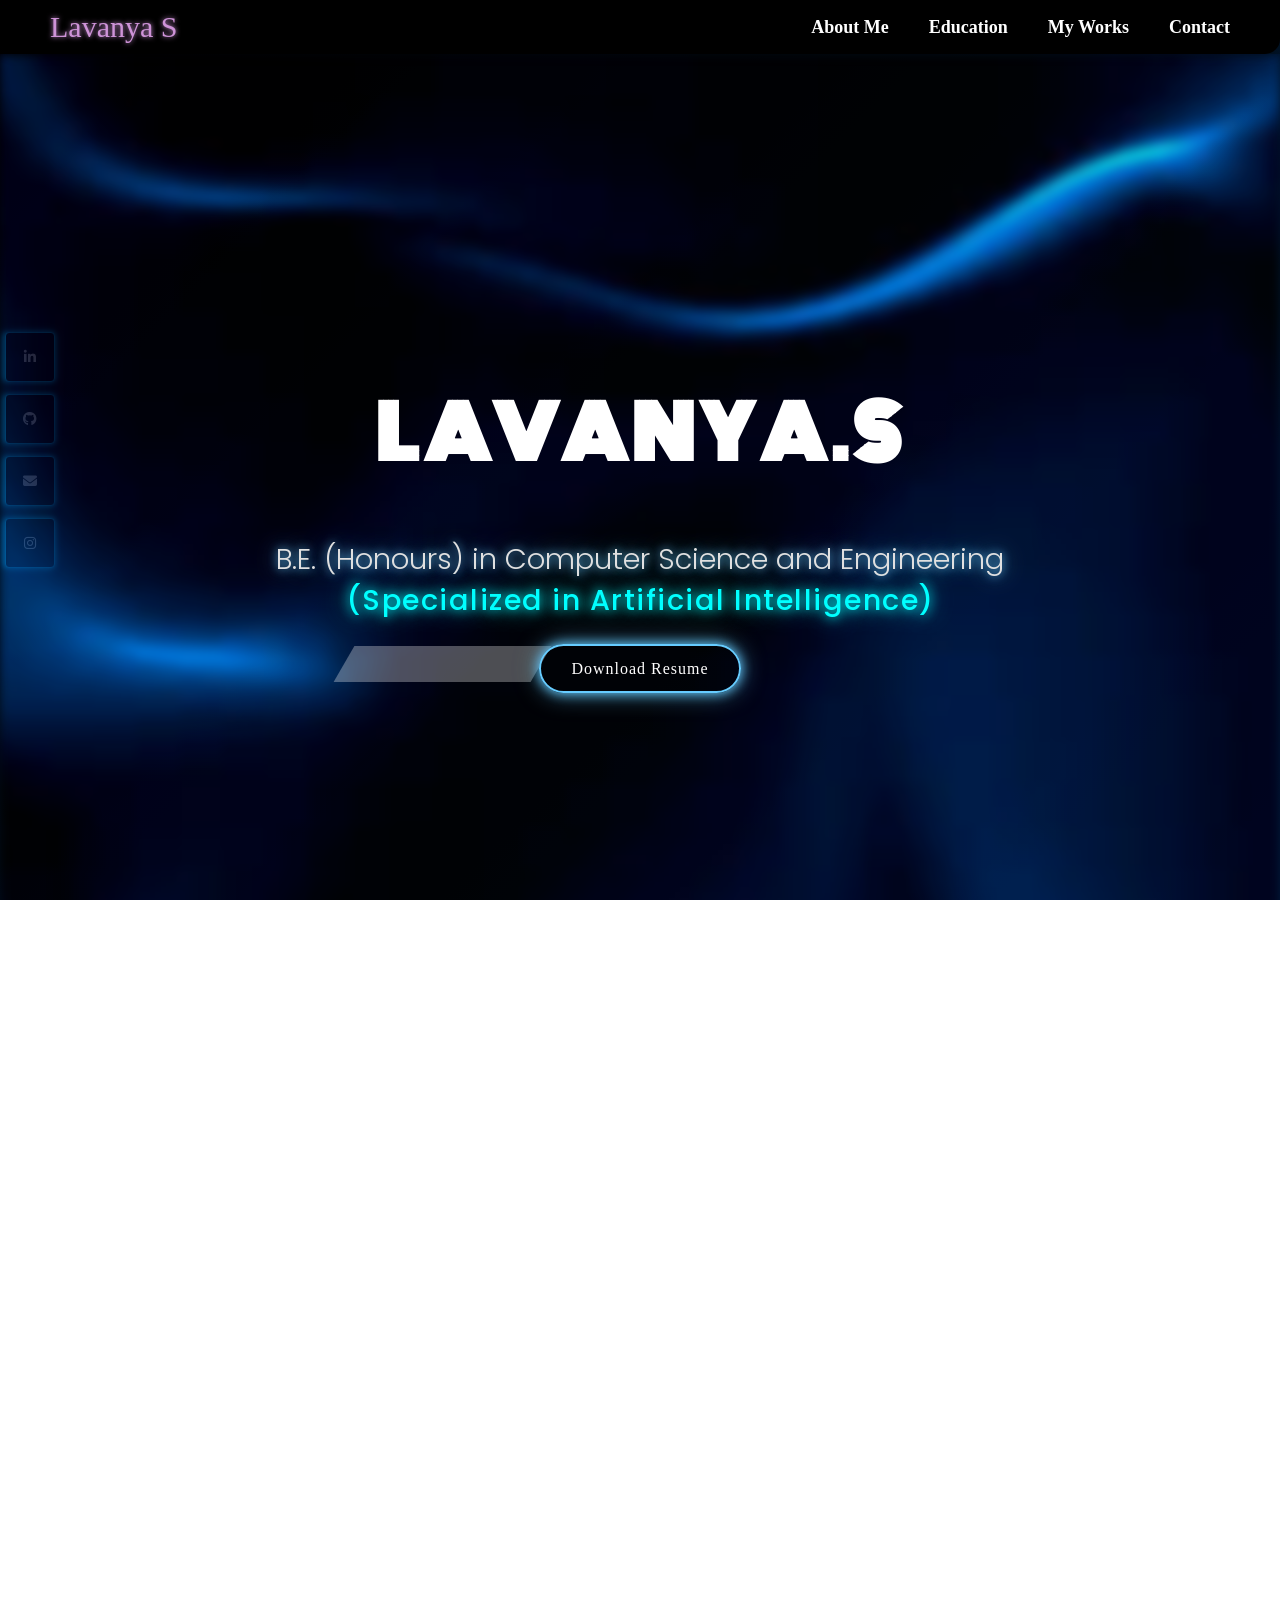
<file: index.html>
<!DOCTYPE html>
<html lang="en">
<head>
  <meta charset="UTF-8">
  <meta name="viewport" content="width=device-width, initial-scale=1.0">
  <title>Lavanya S</title>
  
  <!-- Google Fonts -->
  <link href="https://fonts.googleapis.com/css2?family=Monoton&family=Poppins:wght@300;500&display=swap" rel="stylesheet">
  
  <!-- Font Awesome Latest CDN -->
  <link rel="stylesheet" href="https://cdnjs.cloudflare.com/ajax/libs/font-awesome/6.5.0/css/all.min.css" integrity="sha512-+B2c3R+n/BV7Ez5gR5zGU7xOXW6Wts0ZzMCBLeknR7kAYZ0NMF6Vd6TZGbdOY+mLS8RbC94LXt62VzaxVS8GFg==" crossorigin="anonymous" referrerpolicy="no-referrer" />

  <!-- Your CSS -->
  <link rel="stylesheet" href="index.css" />

  <link rel="stylesheet" href="https://cdnjs.cloudflare.com/ajax/libs/font-awesome/6.5.0/css/all.min.css">

</head>

<body>
   <header class="navbar">
        <div class="logo">Lavanya S</div>
        <nav class="nav-links">
            <ul>
                <li><a href="#about-me">About Me</a></li>
                <li><a href="#education-section">Education</a></li>
                <li><a href="#options-section">My Works</a></li>
                <li><a href="#footer">Contact</a></li>
            </ul>
        </nav>
    </header>
  <!-- Social Media Icons -->
   <div class="social-bar">
    <a href="https://www.linkedin.com/in/lavanya-s-6b649228a/" class="social-icon" target="_blank">
  <i class="fab fa-linkedin-in"></i>
</a>
    <a href="https://github.com/Lavanyaraju29" class="social-icon" target=""_blank><i class="fab fa-github"></i></a>
<a href="https://mail.google.com/mail/?view=cm&fs=1&to=slavanya2901@gmail.com" target="_blank" class="social-icon">
  <i class="fas fa-envelope"></i>
</a>


    <a href="#" class="social-icon"><i class="fab fa-instagram"></i></a>
  </div>





  <div class="hero">
    <div class="content">
      <h1 class="name">LAVANYA.S</h1>
      <h2 class="subtitle">B.E. (Honours) in Computer Science and Engineering <br><span class="highlight">(Specialized in Artificial Intelligence)</span></h2>
      <a href="images/Resume.pdf" class="resume-button">Download Resume</a>
    </div>
  </div>
<div class="section-separator"></div>

  <!-- About Me Section -->
<section class="about-me"id="about-me">
  <div class="about-container">
    <div class="about-image">
      <img src="images/lavanya.jpg" alt="Lavanya's Photo">
    </div>
    <div class="about-text">
      <h2>About Me</h2>
      <p>
     Hello! I'm Lavanya S, a B.E. (Honours) graduate in Computer Science and Engineering, specialized in Artificial Intelligence. I'm passionate about technology, innovation, and creating solutions that make a real difference.

I love developing websites and have a strong interest in full-stack development as well as exploring the vast possibilities of AI. I'm always eager to work with new technologies to solve real-world problems.

Driven by curiosity and dedication, I enjoy building projects that challenge me and help me grow as a developer. My goal is to make a meaningful impact through continuous learning and innovative thinking.</p>
    <br>  <div class="resume-button-container">
  <a href="images/Resume.pdf" class="resume-button">Download Resume</a>
</div>
    </div>
  </div>
</section>
<div class="section-separator"></div>


<section class="education-section" id="education-section">
  <h1 class="education-title">My Education</h1>
  <div class="education-container">

    <div class="education-card">
      <img src="images1/vivekananda.jpg" alt="Vivekanandha College" class="education-img" />
      <div class="education-info">
        <h2>B.E. Computer Science and Engineering</h2>
        <p class="edu-year">2021 – 2025</p>
        <p>Vivekanandha College of Engineering for Women, Namakkal, Tamil Nadu</p>
        <p class="edu-highlight">CGPA: <strong>8.9</strong></p>
      </div>
    </div>

    <div class="education-card">
      <img src="images1/john.jpg" alt="John Bosco School" class="education-img" />
      <div class="education-info">
        <h2>HSC</h2>
        <p class="edu-year">2019 – 2021</p>
        <p>John Bosco Matriculation Higher Secondary School, Kovilpatti</p>
        <p class="edu-highlight">Percentage: <strong>93%</strong></p>
      </div>
    </div>

    <div class="education-card">
      <img src="images1/nadar.jpg" alt="Nadar School" class="education-img" />
      <div class="education-info">
        <h2>SSLC</h2>
        <p class="edu-year">2018 – 2019</p>
        <p>Nadar Higher Secondary School, Kovilpatti</p>
        <p class="edu-highlight">Percentage: <strong>89%</strong></p>
      </div>
    </div>

  </div>
</section>

<div class="section-separator"></div>

<section class="options-section" id="options-section">
    <h2>My Work</h2><br>
    <div class="options-container">
        <a href="#skills" class="option-card">
            <i class="fas fa-laptop-code"></i>
            <h3>Skills</h3>
        </a>
        <a href="achievements.html" class="option-card">
            <i class="fas fa-trophy"></i>
            <h3>Achievement</h3>
        </a>

        <a href="intern.html" class="option-card">
            <i class="fas fa-briefcase"></i> <h3>Internship</h3>
        </a>

        <a href="certificates.html" class="option-card">
            <i class="fas fa-certificate"></i>
            <h3>Certificates</h3>
        </a>
        <a href="projects.html" class="option-card">
            <i class="fas fa-project-diagram"></i>
            <h3>Projects</h3>
        </a>
    </div>
</section>
<!-- Section Separator -->
<div class="section-separator"></div>

<!-- Skills Section -->
<section id="skills" class="skills-section">
  <h2 class="section-title">My Skills</h2>
  <div class="skills-grid">

  <!-- Programming Languages -->
  <div class="skill-card"><i class="fab fa-python"></i><span>Python</span></div>
  <div class="skill-card"><i class="fas fa-code"></i><span>C Programming</span></div>
  <div class="skill-card"><i class="fab fa-php"></i><span>PHP</span></div>

  <!-- Web Development -->
  <div class="skill-card"><i class="fab fa-html5"></i><span>HTML</span></div>
  <div class="skill-card"><i class="fab fa-css3-alt"></i><span>CSS</span></div>

  <!-- Database -->
  <div class="skill-card"><i class="fas fa-database"></i><span>SQL</span></div>
  <div class="skill-card"><i class="fas fa-database"></i><span>MySQL</span></div>

  <!-- Computer Science Core -->
  <div class="skill-card"><i class="fas fa-network-wired"></i><span>Computer Networks</span></div>
  <div class="skill-card"><i class="fas fa-project-diagram"></i><span>Data Structures</span></div>

  <!-- AI / ML -->
  <div class="skill-card"><i class="fas fa-brain"></i><span>Artificial Intelligence</span></div>
  <div class="skill-card"><i class="fas fa-robot"></i><span>Machine Learning</span></div>
  <div class="skill-card"><i class="fas fa-microchip"></i><span>Deep Learning</span></div>

  <!-- Tools -->
  <div class="skill-card"><i class="fas fa-code"></i><span>VS Code</span></div>
  <div class="skill-card"><i class="fab fa-git-alt"></i><span>Git</span></div>

  <!-- Soft Skills -->
  <div class="skill-card"><i class="fas fa-lightbulb"></i><span>Problem Solving</span></div>
  <div class="skill-card"><i class="fas fa-users"></i><span>Leadership</span></div>
  <div class="skill-card"><i class="fas fa-handshake"></i><span>Collaboration</span></div>
  <div class="skill-card"><i class="fas fa-keyboard"></i><span>Typewriting</span></div>
</div>
</section>
<div class="section-separator"></div>

<!-- Footer Section -->
<footer class="footer" id="footer">
  <p>Contact me: 
    <a href="mailto:slavanya2901@gmail.com">
      <i class="fas fa-envelope"></i> slavanya2901@gmail.com
    </a>
  </p>
  <p>© Lavanya25</p>
  <div class="footer-social-icons">
    <a href="https://github.com/Lavanyaraju29" target="_blank" aria-label="GitHub">
      <i class="fab fa-github fa-lg"></i>
    </a>
    <a href="https://www.linkedin.com/in/lavanya-s-6b649228a/" target="_blank" aria-label="LinkedIn">
      <i class="fab fa-linkedin-in fa-lg"></i>
    </a>
    <a href="https://www.instagram.com/your_instagram_username/" target="_blank" aria-label="Instagram">
      <i class="fab fa-instagram fa-lg"></i>
    </a>
  </div>
</footer>






</body>
</html>
</file>
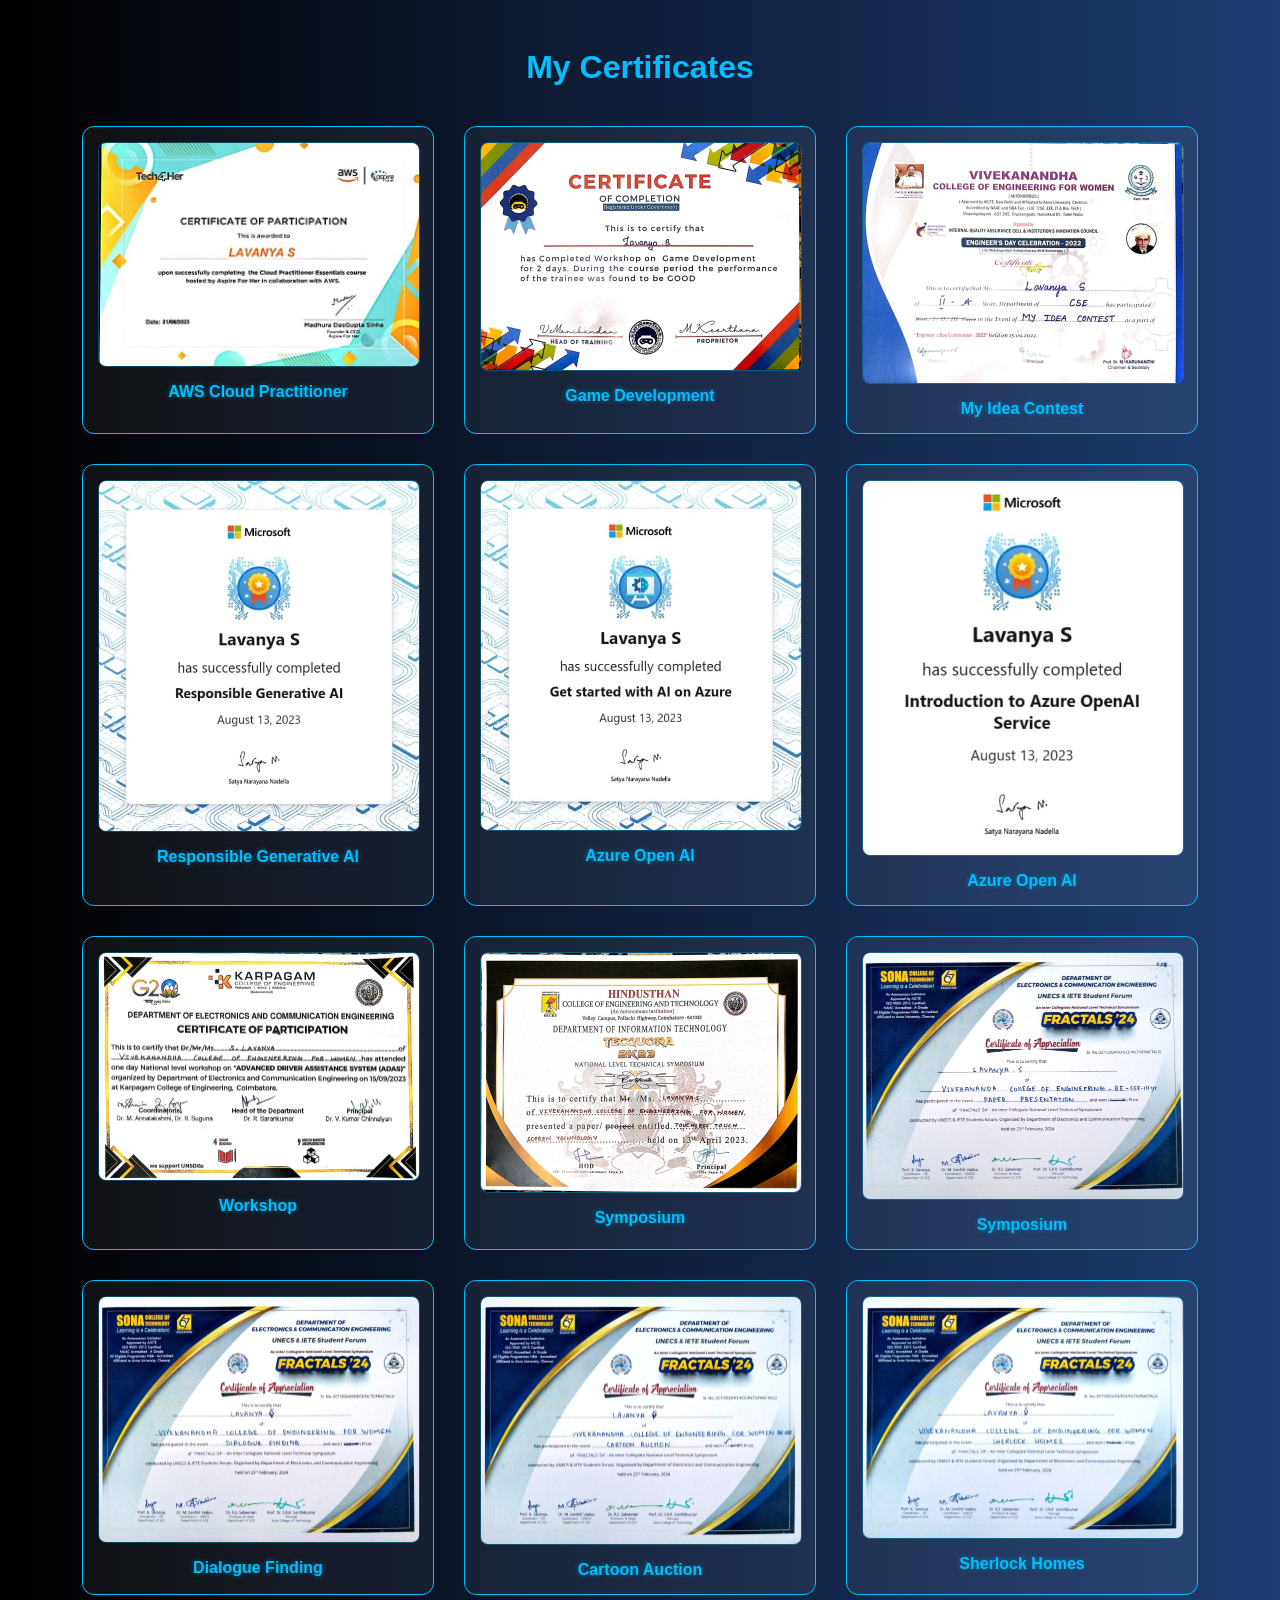
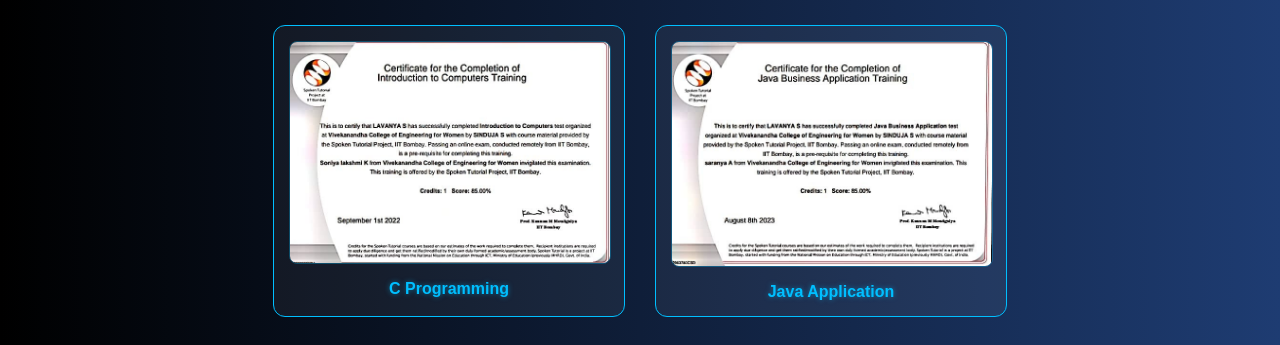
<file: certificates.html>
<!DOCTYPE html>
<html lang="en">
<head>
  <meta charset="UTF-8">
  <meta name="viewport" content="width=device-width, initial-scale=1.0">
  <title>My Certificates</title>
  <style>
    body {
      font-family: Arial, sans-serif;
      background: linear-gradient(to right, #000000, #1e3c72);
      color: #ffffff;
      padding: 20px;
      overflow-x: hidden;
    }

    h1 {
      text-align: center;
      color: #00bfff;
      margin-bottom: 40px;
      animation: fadeInDown 1.5s ease-out;
    }

    .certificate-list {
      display: flex;
      flex-wrap: wrap;
      justify-content: center;
      gap: 30px;
    }

    .certificate-item {
      background-color: rgba(255, 255, 255, 0.05);
      border: 1px solid #00bfff;
      border-radius: 12px;
      padding: 15px;
      width: 320px;
      text-align: center;
      box-shadow: 0 0 px rgba(0, 191, 255, 0.5);
      transition: transform 0.3s ease, box-shadow 0.3s ease;
      opacity: 0;
      transform: translateY(20px);
      animation: fadeInUp 1s ease-out forwards;
    }

    .certificate-item:nth-child(1) { animation-delay: 0.5s; }
    .certificate-item:nth-child(2) { animation-delay: 0.7s; }
    .certificate-item:nth-child(3) { animation-delay: 0.9s; }

    .certificate-item:hover {
      transform: scale(1.05) translateY(-5px);
      box-shadow: 0 0 25px rgba(0, 191, 255, 0.8);
    }

    .certificate-item img,
    .certificate-item embed {
      width: 100%;
      border-radius: 8px;
      border: 1px solid rgba(0, 191, 255, 0.3);
    }

    .certificate-title {
      margin-top: 12px;
      font-weight: bold;
      color: #00bfff;
      text-shadow: 0 0 5px rgba(0, 191, 255, 0.5);
    }

    .download-link {
      color: #00bfff;
      text-decoration: none;
      margin-top: 10px;
      display: inline-block;
    }

    @keyframes fadeInDown {
      from {
        opacity: 0;
        transform: translateY(-30px);
      }
      to {
        opacity: 1;
        transform: translateY(0);
      }
    }

    @keyframes fadeInUp {
      from {
        opacity: 0;
        transform: translateY(20px);
      }
      to {
        opacity: 1;
        transform: translateY(0);
      }
    }
  </style>
</head>
<body>

  <h1>My Certificates</h1>

  <div class="certificate-list">

    <div class="certificate-item">
      <img src="certificate/cer1.png" alt="Cloud Certificate">
      <div class="certificate-title">AWS Cloud Practitioner</div>
    </div>

    <div class="certificate-item">
    <img src="certificate/cer2.png" alt="Game Development">
      <div class="certificate-title">Game Development</div>
    </div>

     
    <div class="certificate-item">
     <img src="certificate/cer5.png" alt="Idea">
      <div class="certificate-title">My Idea Contest</div>
    </div>

     <div class="certificate-item">
     <img src="certificate/cer10.png" alt="Cloud Certificate">
      <div class="certificate-title">Responsible Generative AI</div>
  </div>

     <div class="certificate-item">
     <img src="certificate/cer12.png" alt="Cloud Certificate">
      <div class="certificate-title">Azure Open AI</div>
  </div>

   <div class="certificate-item">
     <img src="certificate/cer11.png" alt="Cloud Certificate">
      <div class="certificate-title">Azure Open AI</div>
  </div>


    <div class="certificate-item">
     <img src="certificate/cer3.png" alt="Cloud Certificate">
      <div class="certificate-title">Workshop</div>
    </div>

    
    <div class="certificate-item">
     <img src="certificate/cer4.png" alt="Cloud Certificate">
      <div class="certificate-title">Symposium</div>
    </div>
    
    <div class="certificate-item">
     <img src="certificate/cer6.png" alt="Cloud Certificate">
      <div class="certificate-title">Symposium</div>
  </div>

  <div class="certificate-item">
     <img src="certificate/cer7.png" alt="Cloud Certificate">
      <div class="certificate-title">Dialogue Finding</div>
  </div>

  <div class="certificate-item">
     <img src="certificate/cer8.png" alt="Cloud Certificate">
      <div class="certificate-title">Cartoon Auction</div>
  </div>

  
  <div class="certificate-item">
     <img src="certificate/cer9.png" alt="Cloud Certificate">
      <div class="certificate-title">Sherlock Homes</div>
  </div>

  <div class="certificate-item">
     <img src="certificate/cer13.png" alt="Cloud Certificate">
      <div class="certificate-title">C Programming</div>
  </div>

  <div class="certificate-item">
     <img src="certificate/cer14.png" alt="Cloud Certificate">
      <div class="certificate-title">Java Application</div>
  </div>

  

</body>
</html>
</file>
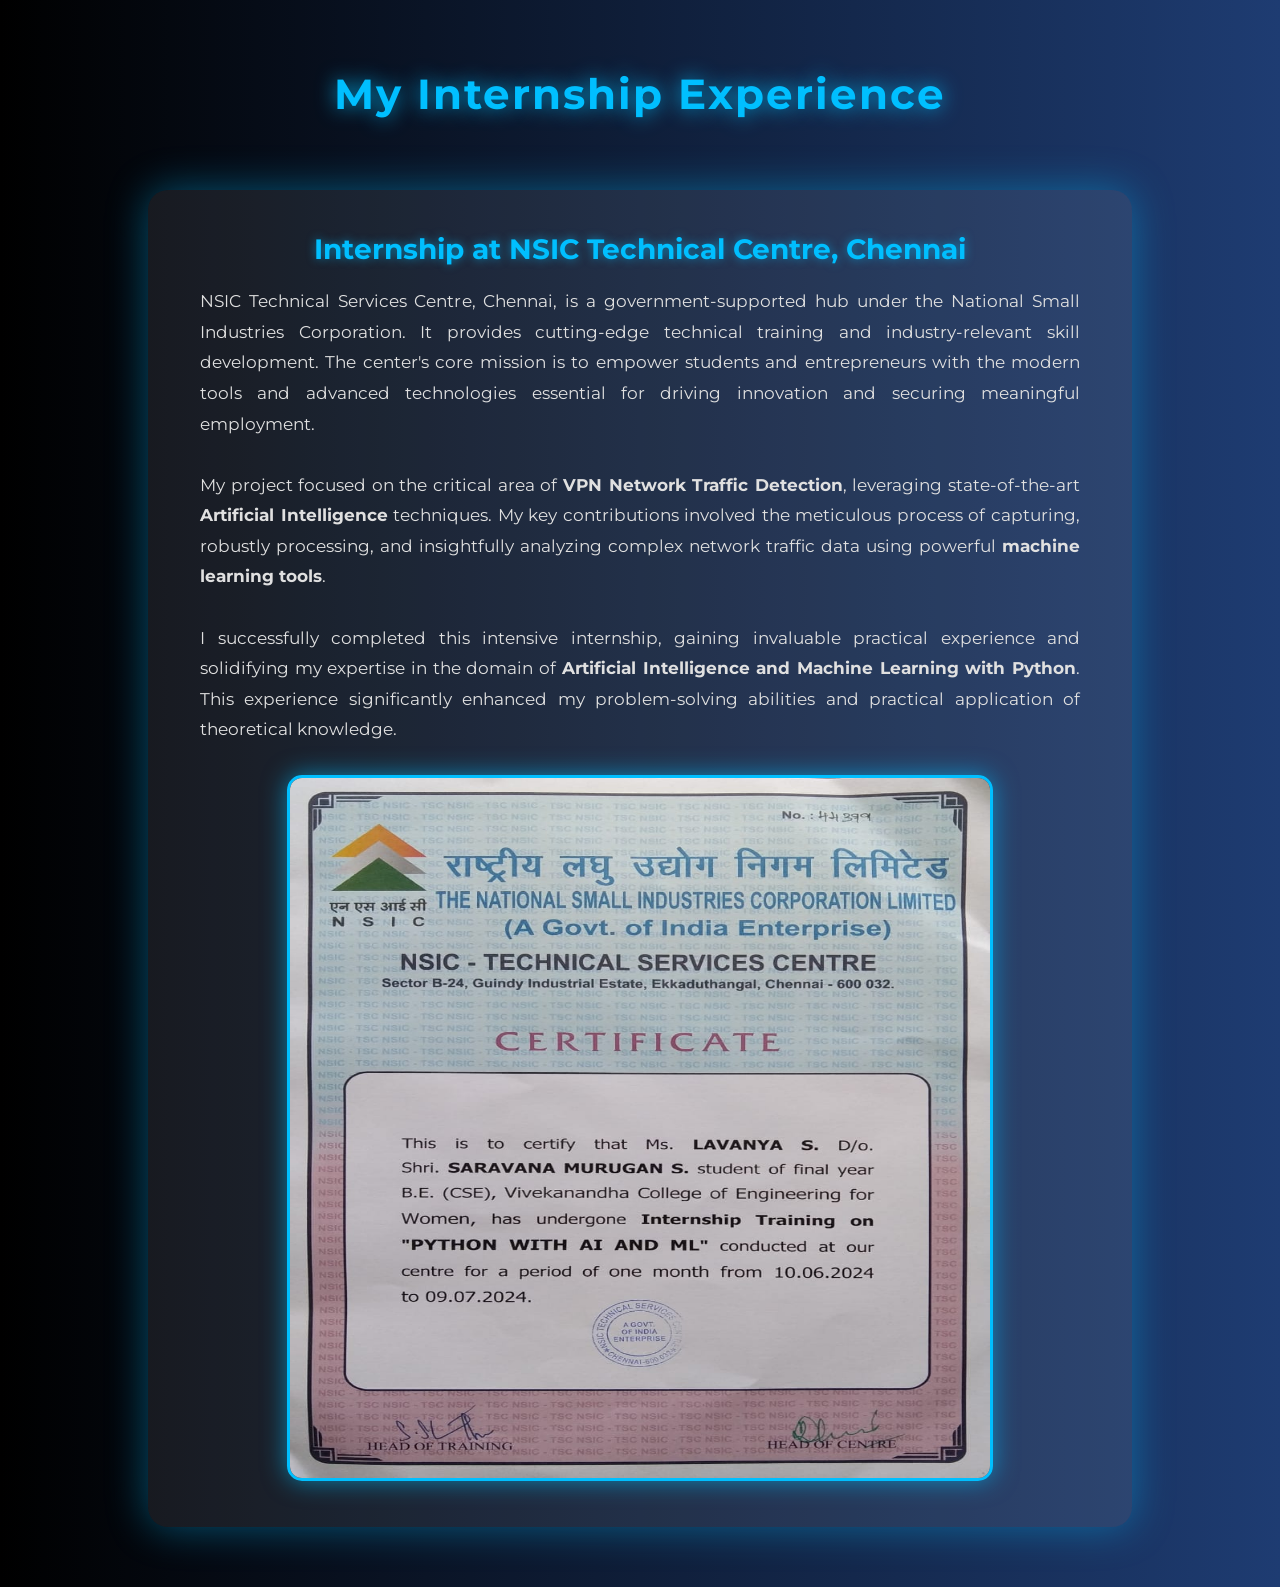
<file: intern.html>
<!DOCTYPE html>
<html lang="en">
<head>
  <meta charset="UTF-8">
  <meta name="viewport" content="width=device-width, initial-scale=1.0">
  <title>My Internship</title>
  <link href="https://fonts.googleapis.com/css2?family=Montserrat:wght@400;700&display=swap" rel="stylesheet">
  <style>
    body {
      margin: 0;
      font-family: 'Montserrat', sans-serif;
      background: linear-gradient(to right, #000000, #1e3c72);
      color: #ffffff;
      padding: 40px 20px;
      overflow-x: hidden;
      position: relative;
      min-height: 100vh;
      display: flex;
      flex-direction: column;
      align-items: center;
      justify-content: center;
    }

    .particles {
      position: absolute;
      top: 0;
      left: 0;
      width: 100%;
      height: 100%;
      overflow: hidden;
      pointer-events: none;
      z-index: -1;
    }

    .particle {
      position: absolute;
      background: rgba(0, 191, 255, 0.4);
      border-radius: 50%;
      animation: floatAndFade 15s infinite ease-in-out;
      opacity: 0;
    }

    h1 {
      text-align: center;
      color: #00bfff;
      font-size: 42px;
      margin-bottom: 50px;
      animation: fadeInDown 1.2s ease-out;
      text-shadow: 0 0 20px rgba(0, 191, 255, 0.8);
      z-index: 2;
      position: relative;
      letter-spacing: 2px;
    }

    .internship-container {
      max-width: 900px;
      margin: 20px auto;
      background-color: rgba(255, 255, 255, 0.08);
      border-radius: 20px;
      padding: 40px;
      border: 2px solid transparent;
      box-shadow: 0 0 40px rgba(0, 191, 255, 0.4);
      animation: fadeInUp 1.5s ease-out forwards;
      transition: transform 0.4s cubic-bezier(0.25, 0.46, 0.45, 0.94),
                  box-shadow 0.4s cubic-bezier(0.25, 0.46, 0.45, 0.94),
                  border-color 0.4s ease;
      position: relative;
      z-index: 1;
      display: flex;
      flex-direction: column;
      align-items: center;
    }

    .internship-container:hover {
      transform: translateY(-8px) scale(1.01);
      box-shadow: 0 0 60px rgba(0, 191, 255, 1),
                  0 0 30px rgba(0, 191, 255, 0.8) inset;
      border-color: #00bfff;
    }

    .internship-details {
      text-align: left;
      margin-bottom: 30px;
      width: 100%;
      opacity: 0;
      animation: textFadeIn 1s ease-out 1.8s forwards;
    }

    .internship-title {
      font-size: 28px;
      font-weight: 700;
      color: #00bfff;
      margin-bottom: 20px;
      text-shadow: 0 0 10px rgba(0, 191, 255, 0.6);
      text-align: center;
    }

    .internship-description {
      font-size: 17px;
      line-height: 1.8;
      color: #e0e0e0;
      padding: 0 10px;
      text-align: justify;
    }

    .certificate-section {
      text-align: center;
      width: 100%;
      opacity: 0;
      transform: translateY(20px);
      animation: slideInCertificate 1s ease-out 3s forwards;
    }

    .certificate-section img {
      width: 100%;
      max-width: 700px;
      border-radius: 15px;
      border: 3px solid #00bfff;
      box-shadow: 0 0 25px rgba(0, 191, 255, 0.6);
      transition: transform 0.4s ease, box-shadow 0.4s ease;
      cursor: pointer;
    }

    .certificate-section img:hover {
      transform: scale(1.03);
      box-shadow: 0 0 40px rgba(0, 191, 255, 0.9);
    }

    .download-link {
      display: inline-block;
      margin-top: 30px;
      background: linear-gradient(45deg, #00bfff, #007bff);
      color: #ffffff;
      padding: 14px 30px;
      border-radius: 10px;
      text-decoration: none;
      font-weight: bold;
      font-size: 18px;
      transition: all 0.3s ease;
      border: none;
      box-shadow: 0 5px 15px rgba(0, 191, 255, 0.6);
    }

    .download-link:hover {
      background: linear-gradient(45deg, #009acd, #0056b3);
      transform: translateY(-5px) scale(1.03);
      box-shadow: 0 8px 20px rgba(0, 191, 255, 0.9);
    }

    @keyframes fadeInDown {
      from { opacity: 0; transform: translateY(-50px); }
      to { opacity: 1; transform: translateY(0); }
    }

    @keyframes fadeInUp {
      from { opacity: 0; transform: translateY(50px); }
      to { opacity: 1; transform: translateY(0); }
    }

    @keyframes textFadeIn {
      from { opacity: 0; transform: translateY(20px); }
      to { opacity: 1; transform: translateY(0); }
    }

    @keyframes slideInCertificate {
      from { opacity: 0; transform: translateY(50px) scale(0.8); }
      to { opacity: 1; transform: translateY(0) scale(1); }
    }

    @keyframes floatAndFade {
      0% { transform: translateY(0) translateX(0) scale(0); opacity: 0; }
      25% { opacity: 0.7; }
      50% { transform: translateY(-150px) translateX(70px) scale(1.2); opacity: 0.5; }
      75% { opacity: 0.2; }
      100% { transform: translateY(-300px) translateX(-70px) scale(0.5); opacity: 0; }
    }
  </style>
</head>
<body>

  <div class="particles"></div>

  <h1>My Internship Experience</h1>

  <div class="internship-container">

    <div class="internship-details">
      <div class="internship-title">Internship at NSIC Technical Centre, Chennai</div>
      <div class="internship-description">
        NSIC Technical Services Centre, Chennai, is a government-supported hub under the National Small Industries Corporation. It provides cutting-edge technical training and industry-relevant skill development. The center's core mission is to empower students and entrepreneurs with the modern tools and advanced technologies essential for driving innovation and securing meaningful employment.
        <br><br>
        My project focused on the critical area of <strong>VPN Network Traffic Detection</strong>, leveraging state-of-the-art <strong>Artificial Intelligence</strong> techniques. My key contributions involved the meticulous process of capturing, robustly processing, and insightfully analyzing complex network traffic data using powerful <strong>machine learning tools</strong>.
        <br><br>
        I successfully completed this intensive internship, gaining invaluable practical experience and solidifying my expertise in the domain of <strong>Artificial Intelligence and Machine Learning with Python</strong>. This experience significantly enhanced my problem-solving abilities and practical application of theoretical knowledge.
      </div>
    </div>

    <div class="certificate-section">
      <img src="certificate/cer15.png" alt="Internship Certificate" width="200" height="700">
    </div>
  </div>

 

</body>
</html>
</file>
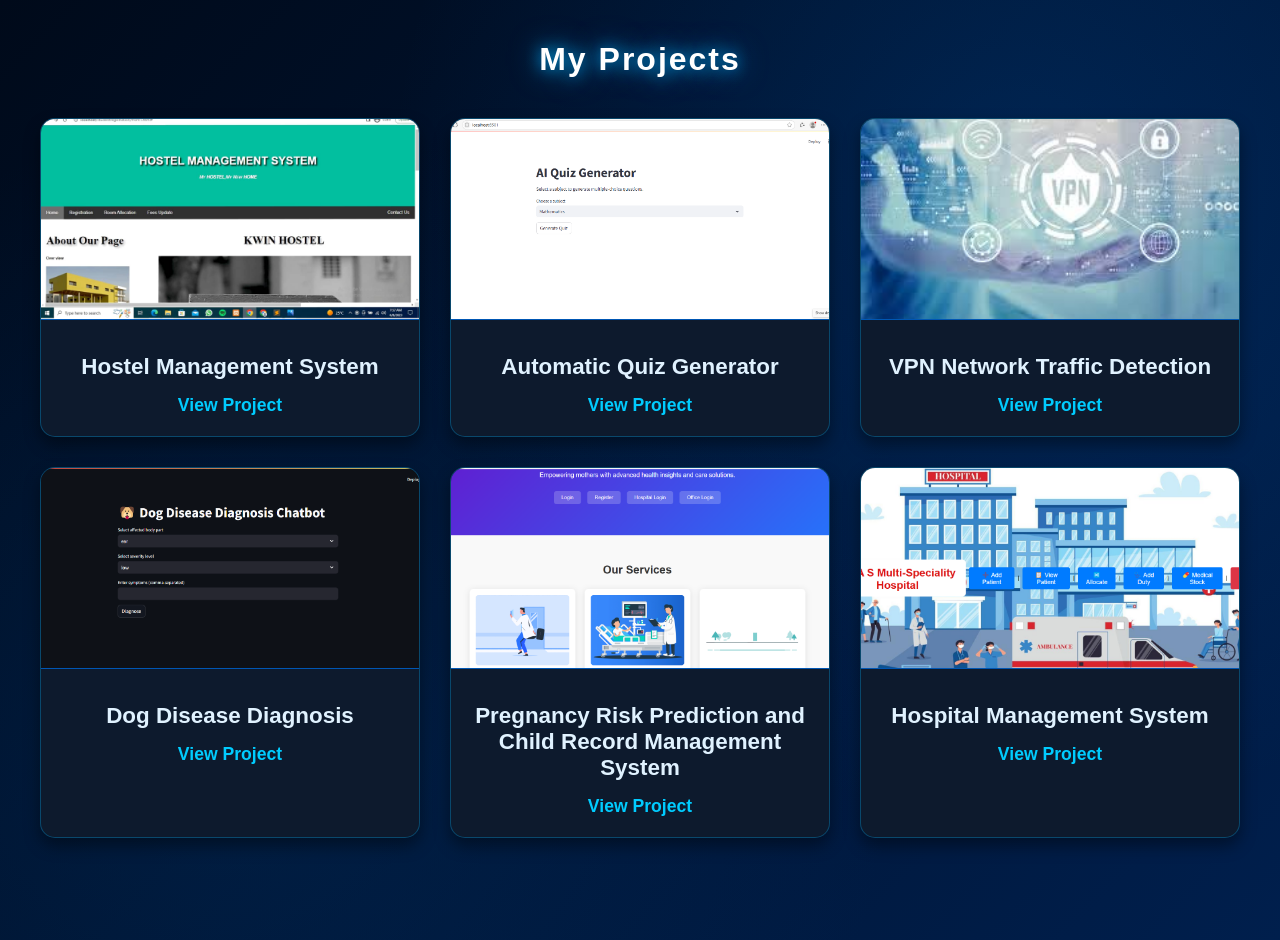
<file: projects.html>
<!DOCTYPE html>
<html lang="en">
<head>
  <meta charset="UTF-8">
  <meta name="viewport" content="width=device-width, initial-scale=1">
  <title>My Projects</title>
  <style>
    body {
      font-family: 'Segoe UI', Tahoma, Geneva, Verdana, sans-serif;
      margin: 0;
      padding: 20px;
      background: linear-gradient(135deg, #000a1a, #001f4d); /* Darker blue gradient */
      color: #fff;
      min-height: 100vh;
      display: flex;
      flex-direction: column;
      align-items: center;
      overflow-x: hidden;
      position: relative; /* Needed for pseudo-elements */
    }

    body::before,
    body::after {
      content: '';
      position: absolute;
      top: 0;
      left: 0;
      width: 100%;
      height: 100%;
      pointer-events: none;
      z-index: -1;
    }

    body::before {
      background: radial-gradient(circle at 20% 80%, rgba(0, 51, 102, 0.3) 0%, transparent 50%); /* Blue glow bottom-left */
      animation: glow1 15s infinite alternate ease-in-out;
    }

    body::after {
      background: radial-gradient(circle at 80% 20%, rgba(0, 102, 204, 0.2) 0%, transparent 50%); /* Blue glow top-right */
      animation: glow2 18s infinite alternate ease-in-out;
    }

    @keyframes glow1 {
      0% { transform: translate(0, 0); opacity: 0.3; }
      100% { transform: translate(10%, -10%); opacity: 0.4; }
    }

    @keyframes glow2 {
      0% { transform: translate(0, 0); opacity: 0.2; }
      100% { transform: translate(-10%, 10%); opacity: 0.3; }
    }

    h1 {
      text-align: center;
      color: #ffffff;
      margin-bottom: 40px;
      text-shadow: 0 0 15px rgba(0, 179, 255, 0.8), 0 0 30px rgba(0, 179, 255, 0.6); /* Blue glow for title */
      letter-spacing: 2px;
      animation: fadeInDown 1s ease-out, pulsate 2s infinite alternate; /* Added pulsate effect */
    }

    @keyframes pulsate {
      0% { text-shadow: 0 0 10px rgba(0, 179, 255, 0.8), 0 0 20px rgba(0, 179, 255, 0.6); }
      100% { text-shadow: 0 0 20px rgba(0, 179, 255, 1), 0 0 40px rgba(0, 179, 255, 0.8); }
    }

    .project-container {
      display: grid;
      grid-template-columns: repeat(3, 1fr);
      gap: 30px;
      max-width: 1200px;
      width: 100%;
      padding: 0 10px;
    }

    @media (max-width: 992px) {
      .project-container {
        grid-template-columns: repeat(auto-fit, minmax(280px, 1fr));
      }
    }

    @media (max-width: 600px) {
      .project-container {
        grid-template-columns: 1fr;
      }
    }

    .project-card {
      background-color: #0d1a2d; /* Darker background for cards */
      color: #fff;
      border-radius: 15px;
      overflow: hidden;
      box-shadow: 0 8px 16px rgba(0, 0, 0, 0.4);
      transition: transform 0.4s ease-in-out, box-shadow 0.4s ease-in-out, background-color 0.3s ease;
      position: relative;
      animation: fadeInUp 0.8s ease-out forwards;
      opacity: 0;
      border: 1px solid rgba(0, 179, 255, 0.3); /* Subtle blue border */
    }

    .project-card::before {
      content: '';
      position: absolute;
      inset: 0;
      border-radius: 15px;
      padding: 2px; /* Controls the size of the glow */
      background: linear-gradient(45deg, #00b3ff, #0056b3, #00b3ff); /* Blue glow border */
      -webkit-mask: linear-gradient(#fff 0 0) content-box, linear-gradient(#fff 0 0);
      -webkit-mask-composite: xor;
      mask-composite: exclude;
      z-index: -1;
      opacity: 0;
      transition: opacity 0.5s ease-in-out;
    }

    .project-card:hover::before {
      opacity: 1;
      animation: rotateGlow 3s linear infinite;
    }

    @keyframes rotateGlow {
      0% { background-position: 0% 50%; }
      100% { background-position: 100% 50%; }
    }

    .project-card:nth-child(1) { animation-delay: 0.1s; }
    .project-card:nth-child(2) { animation-delay: 0.2s; }
    .project-card:nth-child(3) { animation-delay: 0.3s; }
    .project-card:nth-child(4) { animation-delay: 0.4s; }
    .project-card:nth-child(5) { animation-delay: 0.5s; }

    .project-card:hover {
      transform: translateY(-15px) scale(1.03);
      box-shadow: 0 15px 30px rgba(0, 0, 0, 0.6), 0 0 25px rgba(0, 179, 255, 0.7); /* Enhanced glow on hover */
      background-color: #1a2e47; /* Slightly lighter on hover */
    }

    .project-card img {
      width: 100%;
      height: 200px;
      object-fit: cover;
      border-bottom: 1px solid #0056b3; /* Blue border below image */
      transition: transform 0.3s ease;
    }

    .project-card:hover img {
      transform: scale(1.05);
    }

    .project-info {
      padding: 20px;
      text-align: center;
    }

    .project-info h3 {
      margin: 10px 0 15px;
      color: #e0f2ff; /* Lighter text for heading */
      font-size: 1.4em;
      transition: color 0.3s ease;
    }

    .project-card:hover .project-info h3 {
      color: #00b3ff; /* Brighter blue on hover */
    }

    .project-info a {
      text-decoration: none;
      color: #00ccff; /* Bright blue for link */
      font-weight: bold;
      position: relative;
      padding-bottom: 5px;
      font-size: 1.1em;
      transition: color 0.3s ease;
    }

    .project-info a::after {
      content: '';
      position: absolute;
      left: 50%;
      transform: translateX(-50%);
      bottom: 0;
      width: 0;
      height: 3px;
      background-color: #007bff;
      transition: width 0.3s ease-in-out;
      border-radius: 2px;
    }

    .project-info a:hover::after {
      width: 100%;
      background-color: #00b3ff; /* Brighter blue on hover */
    }

    .project-info a:hover {
      color: #00e6ff; /* Even brighter blue on hover */
    }

    @keyframes fadeInDown {
      from {
        opacity: 0;
        transform: translateY(-20px);
      }
      to {
        opacity: 1;
        transform: translateY(0);
      }
    }

    @keyframes fadeInUp {
      from {
        opacity: 0;
        transform: translateY(20px);
      }
      to {
        opacity: 1;
        transform: translateY(0);
      }
    }
  </style>
</head>
<body>

  <h1>My Projects</h1>

  <div class="project-container">

    <div class="project-card">
      <img src="Project_image/hostel.png" alt="Hostel Management System">
      <div class="project-info">
        <h3>Hostel Management System</h3>
        <a href="https://github.com/Lavanyaraju29/Open-source-software-mini-project" target="_blank">View Project</a>
      </div>
    </div>

    <div class="project-card">
      <img src="Project_image/quiz.png" alt="quiz">
      <div class="project-info">
        <h3>Automatic Quiz Generator</h3>
        <a href="https://github.com/Lavanyaraju29/Automatic_question_generator" target="_blank">View Project</a>
      </div>
    </div>

    <div class="project-card">
      <img src="Project_image/VPN.png" alt="VPN">
      <div class="project-info">
        <h3>VPN Network Traffic Detection</h3>
        <a href="https://github.com/Lavanyaraju29/VPN-network-traffic-detection" target="_blank">View Project</a>
      </div>
    </div>

    <div class="project-card">
      <img src="Project_image/dog.png" alt="Dog">
      <div class="project-info">
        <h3>Dog Disease Diagnosis</h3>
        <a href="https://github.com/Lavanyaraju29/Dog-disease" target="_blank">View Project</a>
      </div>
    </div>

    <div class="project-card">
      <img src="Project_image/mother.png" alt="Child">
      <div class="project-info">
        <h3>Pregnancy Risk Prediction and Child Record Management System</h3>
        <a href="https://github.com/Lavanyaraju29/Mother-and-Child-Project/tree/main" target="_blank">View Project</a>
      </div>
    </div>

     <div class="project-card">
      <img src="Project_image/hospital.png" alt="Hospital">
      <div class="project-info">
        <h3>Hospital Management System</h3>
        <a href="https://github.com/Lavanyaraju29/Hospital-Management-system" target="_blank">View Project</a>
      </div>
    </div>

  </div>

</body>
</html>
</file>
<file: index.css>
body, html {
  margin: 0;
  padding: 0;
  height: 100%;
  font-family: 'Poppins', sans-serif;
  background: linear-gradient(135deg, #000a1a, #003366); /* Dark navy to deep blue */
  background-repeat: no-repeat;
  background-size: cover;
  overflow-x: hidden;
  width: 100%;
}

.hero {
  height: 100vh;
  display: flex;
  align-items: center;
  justify-content: center;
  text-align: center;
  position: relative;
  overflow: hidden;
  width: 100%;
  overflow-x: hidden;
}

.hero::before {
  content: '';
  position: absolute;
  top: 0;
  left: 0;
  width: 100%;
  height: 100%;
  background: url('image1.png') center center / cover no-repeat;
  filter: blur(5px); /* Adjust blur level here */
  z-index: 1;
  opacity: 0.85; /* Slight dimming for better readability */
}

/* Keep hero content on top */
.hero .content {
  position: relative;
  z-index: 2;
}


.content {
  color: white;
  padding: 20px;
  max-width: 800px; /* Limit content width for better readability on large screens */
  z-index: 10; /* Ensure content is above any background effects */
  position: relative; /* Allow for relative positioning within content */
}

.name {
  font-family: 'Monoton', cursive;
  font-size: 4.5rem; /* Significantly larger name */
  color: #fff; /* Pure white for the main text */
  letter-spacing: 4px; /* More pronounced letter spacing */
  margin-bottom: 25px; /* More space below the name */
  display: inline-block;
  padding-bottom: 5px; /* More padding for the underline */
  position: relative;
  overflow: hidden; /* For the underline animation */
   /* Stronger, more vibrant glow */

  /* New: Underline reveal animation */
  &::after { /* Use & for nesting in SASS/SCSS, or just .name::after in plain CSS */
    content: '';
    position: absolute;
    left: 0;
    bottom: 0;
    width: 100%;
    height: 4px; /* Thicker underline */
    background: linear-gradient(90deg, #66ccff, #00ffff, #66ccff); /* Gradient underline */
    transform: scaleX(0); /* Start hidden */
    transform-origin: bottom left;
    transition: transform 0.6s cubic-bezier(0.23, 1, 0.32, 1); /* Smooth elastic transition */
  }

  &:hover::after { /* Use & for nesting in SASS/SCSS, or just .name:hover::after in plain CSS */
    transform: scaleX(1); /* Reveal underline on hover */
  }

  /* New: Entry animation for the name */
  animation: slide-in-top 1s ease-out forwards;
  opacity: 0; /* Start hidden */
}

@keyframes slide-in-top {
  from {
    opacity: 0;
    transform: translateY(-50px);
  }
  to {
    opacity: 1;
    transform: translateY(0);
  }
}

.subtitle {
  font-family: 'Poppins', sans-serif;
  font-size: 1.8rem; /* Larger subtitle */
  font-weight: 300;
  color: #e0e0e0; /* Slightly off-white for contrast */
  margin: 15px 0 40px; /* Increased margins */
  line-height: 1.4; /* Improve readability */
  text-shadow: 0 0 10px #66ccff, 0 0 25px rgba(102, 204, 255, 0.7); /* Stronger, more diffused glow */

  /* New: Entry animation for the subtitle */
  animation: fade-in 1s ease-out 0.5s forwards; /* Delayed after name */
  opacity: 0; /* Start hidden */
}

@keyframes fade-in {
  from {
    opacity: 0;
  }
  to {
    opacity: 1;
  }
}

.highlight {
  font-weight: 500;
  color: #00ffff; /* Brighter highlight color */
  letter-spacing: 1.5px; /* More pronounced letter spacing */
  text-shadow: 0 0 12px #00ffff, 0 0 25px rgba(0, 255, 255, 0.7); /* Stronger glow for highlight */
}

.resume-button {
  text-decoration: none;
  background-color: transparent;
  color: white;
  padding: 15px 35px; /* Larger padding for a more substantial button */
  border-radius: 30px; /* More rounded, pill shape */
  border: 3px solid #66ccff; /* Thicker border */
  font-weight: 600; /* Bolder text */
  box-shadow: 0 0 15px #66ccff, 0 0 30px rgba(102, 204, 255, 0.6); /* Stronger initial glow */
  transition: all 0.4s cubic-bezier(0.25, 0.46, 0.45, 0.94); /* Smoother, elastic transition */
  letter-spacing: 1px; /* Subtle letter spacing */
  position: relative;
  overflow: hidden; /* For shine effect */
  z-index: 1; /* Ensure it's above potential pseudo-elements */

  /* New: Entry animation for the button */
  animation: pop-in 0.8s cubic-bezier(0.68, -0.55, 0.27, 1.55) 1s forwards; /* Bouncy pop-in effect */
  opacity: 0; /* Start hidden */
  transform: scale(0.5); /* Start small */
}

@keyframes pop-in {
  from {
    opacity: 0;
    transform: scale(0.5);
  }
  to {
    opacity: 1;
    transform: scale(1);
  }
}


.resume-button:hover {
  background-color: #66ccff;
  color: #000;
  box-shadow: 0 0 25px #66ccff, 0 0 50px rgba(102, 204, 255, 0.8); /* Even stronger glow on hover */
  transform: translateY(-5px) scale(1.05); /* Lifts and slightly scales */
}

/* Optional: Add a subtle shine effect on button hover */
.resume-button::after {
  content: '';
  position: absolute;
  top: 0;
  left: -100%; /* Start off-screen to the left */
  width: 100%;
  height: 80%;
  background: rgba(255, 255, 255, 0.3); /* White transparent shine */
  transform: skewX(-30deg); /* Angle the shine */
  transition: left 0.5s ease-out;
  z-index: -1; /* Behind the button text */
}

.resume-button:hover::after {
  left: 100%; /* Slide across to the right on hover */
}
.social-links {
  position: fixed;
  top: 50%;
  left: 20px;
  transform: translateY(-50%);
  display: flex;
  flex-direction: column;
  gap: 15px;
  font-family: 'Poppins', sans-serif;
}

.social-links a {
  text-decoration: none;
  color: white;
  background-color: #000;
  padding: 8px 12px;
  border-radius: 5px;
  transition: all 0.3s ease;
  font-weight: 500;
  box-shadow: 2px 2px 5px rgba(0,0,0,0.4);
}

.social-links a:hover {
  background-color: #007bff;
  color: white;
  transform: translateX(5px);
}


.social-bar {
      position: fixed;
      top: 50%;
      left: 0;
      transform: translateY(-50%);
      display: flex;
      flex-direction: column;
      gap: 12px;
      padding: 5px;
    }

    .social-icon {
      background-color: #000;
      border: 1.5px solid #00bfff;
      border-radius: 4px;
      padding: 8px;
      width: 32px;
      height: 32px;
      display: flex;
      align-items: center;
      justify-content: center;
      color: white;
      font-size: 14px;
      box-shadow: 0 0 4px #00bfff, 0 0 8px #00bfff;
      transition: transform 0.2s, box-shadow 0.2s;
      text-decoration: none;
    }

    .social-icon:hover {
      transform: scale(1.05);
      box-shadow: 0 0 6px #00bfff, 0 0 12px #00bfff;
    }

 /* About Me Section */
.about-me {
  background: linear-gradient(135deg, #001f3f, #000000);
  color: white;
  padding: 120px 20px; /* Ample vertical padding */
  display: flex;
  justify-content: center;
  align-items: center;
  overflow: hidden; /* Hide anything that might overflow during animations */
}

.about-container {
  max-width: 1100px; /* Slightly wider container for more breathing room */
  display: flex;
  flex-wrap: wrap; /* Allows wrapping on smaller screens */
  align-items: center;
  gap: 60px; /* Increased gap between image and text */
  justify-content: center;
  /* Add initial animation for the whole container */
  opacity: 0;
  transform: translateY(30px);
  animation: slide-in-fade 1s ease-out forwards;
}

@keyframes slide-in-fade {
  from {
    opacity: 0;
    transform: translateY(30px);
  }
  to {
    opacity: 1;
    transform: translateY(0);
  }
}

.about-image {
  flex-shrink: 0; /* Prevent image from shrinking too much */
  position: relative; /* Needed for pseudo-elements */
  animation: scale-in 0.8s ease-out 0.2s forwards; /* Animation for the image itself */
  opacity: 0; /* Start hidden for animation */
}

@keyframes scale-in {
  from {
    opacity: 0;
    transform: scale(0.8);
  }
  to {
    opacity: 1;
    transform: scale(1);
  }
}

.about-image img {
  width: 280px; /* Slightly larger image */
  height: 280px; /* Slightly larger image */
  object-fit: cover;
  border-radius: 70%;
  border: 5px solid #66ccff; /* Thicker border */
  box-shadow: 0 0 20px rgba(102, 204, 255, 0.6), 0 0 40px rgba(102, 204, 255, 0.4); /* Stronger initial glow */
  transition: transform 0.4s ease-in-out, box-shadow 0.4s ease-in-out; /* Smoother, more pronounced transition */
  position: relative;
  z-index: 2; /* Ensure image stays above any background effects */
}

.about-image img:hover {
  transform: scale(1.1); /* More pronounced zoom on hover */
  box-shadow: 0 0 30px #66ccff, 0 0 60px rgba(102, 204, 255, 0.8); /* Even stronger glow on hover */
  /* Add a subtle rotation on hover */
  transform: scale(1.1) rotate(3deg);
}

/* Optional: Add an animated border/ring effect around the image */
.about-image::before {
  content: '';
  position: absolute;
  top: -10px; /* Adjust to create space for the ring */
  left: -10px; /* Adjust to create space for the ring */
  right: -10px;
  bottom: -10px;
  border: 2px solid transparent;
  border-radius: 30%;
  background: conic-gradient(#66ccff, #00bfff, #66ccff); /* Conic gradient for a pulsing ring */
  animation: rotate-border 4s linear infinite; /* Animation for the rotating border */
  z-index: 1;
  opacity: 0.7; /* Make it slightly transparent */
  padding: 10px; /* Create space for the ring to show up */
}

@keyframes rotate-border {
  from {
    transform: rotate(0deg);
  }
  to {
    transform: rotate(360deg);
  }
}

.about-text {
  max-width: 650px; /* Slightly wider text block */
  font-family: 'Times New Roman', serif;
  text-align: justify;
  /* Animation for the text block */
  opacity: 0;
  transform: translateY(30px);
  animation: slide-in-fade 1s ease-out 0.4s forwards; /* Delayed animation */
}

.about-text h2 {
  font-size: 2.8rem; /* Larger heading */
  margin-bottom: 20px; /* More space below heading */
  color: #66ccff;
  text-shadow: 0 0 15px #66ccff, 0 0 30px rgba(102, 204, 255, 0.7); /* Stronger text shadow */
  text-align: center;
  width: 100%;
  letter-spacing: 1px; /* Subtle letter spacing */
}

.about-text p {
  font-family: inherit;
  font-size: 1.15rem; /* Slightly adjusted font size for readability */
  line-height: 1.8; /* Increased line height for better readability */
  font-weight: 300;
  text-align: justify;
  margin-bottom: 25px; /* More space before the button */
  color: #e0e0e0; /* Slightly lighter text for contrast */
}

.resume-button-container {
  text-align: center;
  margin-top: 30px; /* More space above the button */
  /* Animation for the button container */
  opacity: 0;
  transform: translateY(30px);
  animation: slide-in-fade 1s ease-out 0.6s forwards; /* Further delayed animation */
}

/* Resume Button Styling (from your previous CSS, ensure it's still present) */
.resume-button {
  text-decoration: none;
  background-color: transparent;
  color: white;
  padding: 14px 30px; /* Larger padding */
  border-radius: 30px; /* More rounded */
  border: 2px solid #66ccff;
  font-weight: 500;
  box-shadow: 0 0 12px #66ccff, 0 0 25px rgba(102, 204, 255, 0.6); /* Enhanced initial glow */
  transition: all 0.3s ease-in-out; /* Smooth transition for all properties */
  letter-spacing: 1px; /* Subtle letter spacing */
}

.resume-button:hover {
  background-color: #66ccff;
  color: #000;
  box-shadow: 0 0 20px #66ccff, 0 0 40px rgba(102, 204, 255, 0.8); /* Stronger glow on hover */
  transform: translateY(-5px); /* Lift button slightly */
}   /* Add some space above button */

.section-separator {
  width: 80%;               /* Width of the line */
  height: 4px;              /* Thickness */
  background: linear-gradient(90deg, #66ccff, #00bfff, #66ccff); /* Blue gradient */
  margin: 0 auto;           /* Center horizontally */
  box-shadow: 0 0 8px #00bfff, 0 0 15px #66ccff; /* Glow effect */
  border-radius: 2px;       /* Rounded edges */
}
body {
  margin: 0;
  font-family: 'Times New Roman', serif;
  background: linear-gradient(135deg, #000000, #001f3f);
  color: white;
}

.education {
  background: linear-gradient(135deg, #000000, #001f3f);
  color: #ffffff;
  padding: 80px 20px;
  font-family: 'Times New Roman', serif;
}/* Options Menu Section */
.options-section {
  padding: 100px 20px;
  background: linear-gradient(135deg, #001f3f, #000000);
  text-align: center;
}

.options-section h2 {
  font-size: 3rem; /* Slightly larger heading for more impact */
  color: #66ccff;
  margin-bottom: 50px; /* Increased space below heading */
  text-shadow: 0 0 15px #66ccff, 0 0 30px rgba(102, 204, 255, 0.7); /* Stronger, more diffused glow */
  letter-spacing: 2px; /* A bit more space between letters */
  animation: pulse-glow 2s infinite alternate; /* Subtle pulsing glow animation */
}

@keyframes pulse-glow {
  from {
    text-shadow: 0 0 15px #66ccff, 0 0 30px rgba(102, 204, 255, 0.7);
  }
  to {
    text-shadow: 0 0 20px #66ccff, 0 0 40px rgba(102, 204, 255, 0.9);
  }
}

.options-container {
  display: grid; /* Use CSS Grid for powerful layout */
  grid-template-columns: repeat(auto-fit, minmax(280px, 1fr)); /* Responsive columns, cards at least 280px wide */
  gap: 40px; /* Increased space between grid items */
  max-width: 1200px; /* Wider container for more room */
  margin: 0 auto;
  padding: 0 20px; /* Add some horizontal padding for smaller screens */
}

.option-card {
  background-color: rgba(255, 255, 255, 0.08);
  border: 2px solid #66ccff;
  border-radius: 18px; /* More rounded corners */
  padding: 40px 30px; /* Increased padding for a more substantial look */
  text-align: center;
  color: white;
  text-decoration: none;
  transition: transform 0.4s cubic-bezier(0.25, 0.46, 0.45, 0.94), /* Custom bezier curve for smoother animation */
              box-shadow 0.4s cubic-bezier(0.25, 0.46, 0.45, 0.94),
              background-color 0.4s cubic-bezier(0.25, 0.46, 0.45, 0.94);
  box-shadow: 0 0 12px rgba(102, 204, 255, 0.3), inset 0 0 6px rgba(102, 204, 255, 0.2); /* Enhanced initial shadow */
  position: relative;
  overflow: hidden; /* Important for the pseudo-element glow */

  /* New: Initial subtle animation for card appearance */
  animation: fade-in-up 0.8s ease-out forwards;
  opacity: 0; /* Start hidden for animation */
}

/* Delay animation for each card */
.options-container .option-card:nth-child(1) { animation-delay: 0.1s; }
.options-container .option-card:nth-child(2) { animation-delay: 0.2s; }
.options-container .option-card:nth-child(3) { animation-delay: 0.3s; }
.options-container .option-card:nth-child(4) { animation-delay: 0.4s; }
/* Add more if you have more cards, e.g., :nth-child(5) { animation-delay: 0.5s; } */

@keyframes fade-in-up {
  from {
    opacity: 0;
    transform: translateY(20px);
  }
  to {
    opacity: 1;
    transform: translateY(0);
  }
}


.option-card::before {
  content: '';
  position: absolute;
  top: 50%;
  left: 50%;
  width: 0;
  height: 0;
  background: radial-gradient(circle, rgba(102, 204, 255, 0.4) 0%, transparent 70%); /* Brighter internal glow */
  transform: translate(-50%, -50%);
  border-radius: 50%;
  opacity: 0;
  transition: width 0.7s ease-out, height 0.7s ease-out, opacity 0.7s ease-out; /* Slower, smoother expansion */
  z-index: 0;
}

.option-card:hover::before {
  width: 350px; /* Larger expansion */
  height: 350px; /* Larger expansion */
  opacity: 1;
}

.option-card:hover {
  transform: translateY(-15px) scale(1.05); /* Lifts higher and scales more noticeably */
  box-shadow: 0 15px 30px rgba(102, 204, 255, 0.5), /* Stronger, more diffused shadow when hovered */
              0 0 50px rgba(102, 204, 255, 0.8), /* Even stronger outer glow */
              inset 0 0 15px rgba(102, 204, 255, 0.4); /* Enhanced inner shadow */
  background-color: rgba(255, 255, 255, 0.18); /* Brighter background on hover */
  border-color: #00ffff; /* Border changes to a brighter cyan */
}

.option-card i {
  font-size: 3.5rem; /* Even larger icon */
  margin-bottom: 20px; /* More space below icon */
  color: #66ccff;
  transition: transform 0.4s ease-out, color 0.4s ease-out; /* Smoother icon transition */
  position: relative;
  z-index: 1; /* Ensure icon is above the pseudo-element glow */
}

.option-card:hover i {
  transform: scale(1.15) rotateY(15deg); /* Icon grows more and rotates in 3D on Y-axis */
  color: #00ffff; /* Brighter cyan color on hover */
}

.option-card h3 {
  font-size: 1.4rem; /* Slightly larger heading */
  margin: 0;
  color: white;
  position: relative;
  z-index: 1; /* Ensure heading is above the pseudo-element glow */
}
.skills-section {
  padding: 120px 20px;
  background-color: #000814;
  color: white;
  text-align: center;
}

.section-title {
  font-size: 2.5rem;
  margin-bottom: 50px;
  color: #66ccff;
}

.skills-grid {
  display: grid;
  grid-template-columns: repeat(auto-fit, minmax(140px, 1fr));
  gap: 25px;
  max-width: 1000px;
  margin: 0 auto;
}

.skill-card {
  background-color: #001f3f;
  border-radius: 12px;
  padding: 20px;
  color: #66ccff;
  display: flex;
  flex-direction: column;
  align-items: center;
  transition: transform 0.3s, box-shadow 0.3s;
  box-shadow: 0 0 10px rgba(102, 204, 255, 0.2);
}

.skill-card:hover {
  transform: scale(1.05);
  box-shadow: 0 0 15px #66ccff;
}

.skill-card i {
  font-size: 2.5rem;
  margin-bottom: 20px;
}
.options-section h2 {
  font-size: 2.5rem;
  color: #66ccff;
  margin-bottom: 20px;
  text-shadow: 0 0 10px #66ccff;
}
/* education.css */
.education-section {
  background-color: #000c1f;
  padding: 100px 20px;
  text-align: center;
  color: white;
}

.education-title {
  font-size: 3rem;
  color: #00cfff;
  margin-bottom: 50px;
  text-shadow: 0 0 10px #00cfff, 0 0 20px #00cfff;
}

.education-container {
  display: flex;
  flex-wrap: wrap;
  justify-content: center;
  gap: 30px;
}

.education-card {
  background-color: #0e1c2e;
  border-radius: 20px;
  width: 300px;
  box-shadow: 0 0 15px rgba(0, 255, 255, 0.2);
  overflow: hidden;
  transition: transform 0.3s, box-shadow 0.3s;
}

.education-card:hover {
  transform: translateY(-10px);
  box-shadow: 0 0 25px rgba(0, 255, 255, 0.4);
}

.education-img {
  width: 100%;
  height: 180px;
  object-fit: cover;
  border-top-left-radius: 20px;
  border-top-right-radius: 20px;
}

.education-info {
  padding: 20px;
  text-align: left;
}

.education-info h2 {
  font-size: 1.1rem;
  font-weight: 700;
  margin-bottom: 5px;
}

.edu-year {
  font-size: 0.95rem;
  color: #00cfff;
  margin-bottom: 10px;
}

.edu-highlight {
  font-weight: 600;
  color: whitesmoke;
  margin-top: 10px;
  font-size: 1rem;
  text-shadow: 0 0 4px #00d5ff;
}
.footer {
  text-align: center;
  padding: 20px 0;
  background-color: #222;
  color: #eee;
  font-size: 14px;
}

.footer a {
  color: #eee;
  text-decoration: none;
}

.footer a:hover {
  color: #0a66c2; /* LinkedIn blue as hover color */
}

.footer-social-icons {
  margin-top: 10px;
}

.footer-social-icons a {
  margin: 0 12px;
  color: #eee;
  transition: color 0.3s ease;
}


.navbar {
    background-color: #000; /* Black background as in your image */
    color: #fff;
    padding: 10px 50px; /* Adjust padding as needed */
    display: flex;
    justify-content: space-between; /* Puts logo on left, links on right */
    align-items: center; /* Vertically centers items */
    border-bottom-left-radius: 15px; /* Rounded corners as in image */
    border-bottom-right-radius: 15px;
    position: sticky; /* Makes the navbar stick to the top when scrolling */
    top: 0;
    z-index: 1000; /* Ensures the navbar stays on top of other content */
    box-shadow: 0 4px 8px rgba(0, 0, 0, 0.2); /* Subtle shadow for depth */
}

.logo {
    font-family: 'Dancing Script', cursive; /* A script font similar to the image */
    font-size: 30px; /* Adjust size as needed */
    color: #ce93d8; /* Purple color for "Priya" */
    text-shadow: 0 0 5px #ce93d8; /* Subtle glow effect */
}

.nav-links ul {
    list-style: none; /* Removes bullet points */
    margin: 0;
    padding: 0;
    display: flex; /* Arranges links in a row */
}

.nav-links li {
    margin-left: 40px; /* Space between links */
}

.nav-links a {
    color: #fff;
    text-decoration: none; /* Removes underline from links */
    font-size: 18px;
    font-weight: bold;
    padding: 5px 0;
    transition: color 0.3s ease-in-out; /* Smooth transition for hover effect */
}

.nav-links a:hover {
    color: #ce93d8; /* Change color on hover */
}

/* Placeholder for the rest of your page content */
.content-placeholder {
    height: 1000px; /* Example height to demonstrate sticky navbar */
    background-color: #e0e0e0;
    display: flex;
    flex-direction: column;
    justify-content: center;
    align-items: center;
    text-align: center;
    padding: 20px;
}

@media screen and (max-width: 768px) {

  body {
    overflow-x: hidden;
  }

  .hero {
    height: auto;
    padding: 40px 15px;
  }

  .content {
    padding: 10px;
  }

  .name {
    font-size: clamp(2rem, 6vw, 4.5rem);
    letter-spacing: 1px;
    text-align: center;
  }

 .subtitle {
  font-size: clamp(1rem, 3.5vw, 1.8rem);
  }

  .about-container {
    flex-direction: column;
    gap: 20px;
  }

  .about-image img {
    width: 180px;
    height: 180px;
  }

  .options-container {
    grid-template-columns: 1fr;
  }

  .skills-grid {
    grid-template-columns: repeat(2, 1fr);
  }

  .navbar {
    flex-direction: column;
    padding: 10px;
  }

  .nav-links ul {
    flex-direction: column;
    gap: 10px;
  }

  .social-bar{
    max-width: 100vw;
  }
  * {
  margin: 0;
  padding: 0;
  box-sizing: border-box;
}
}
</file>
